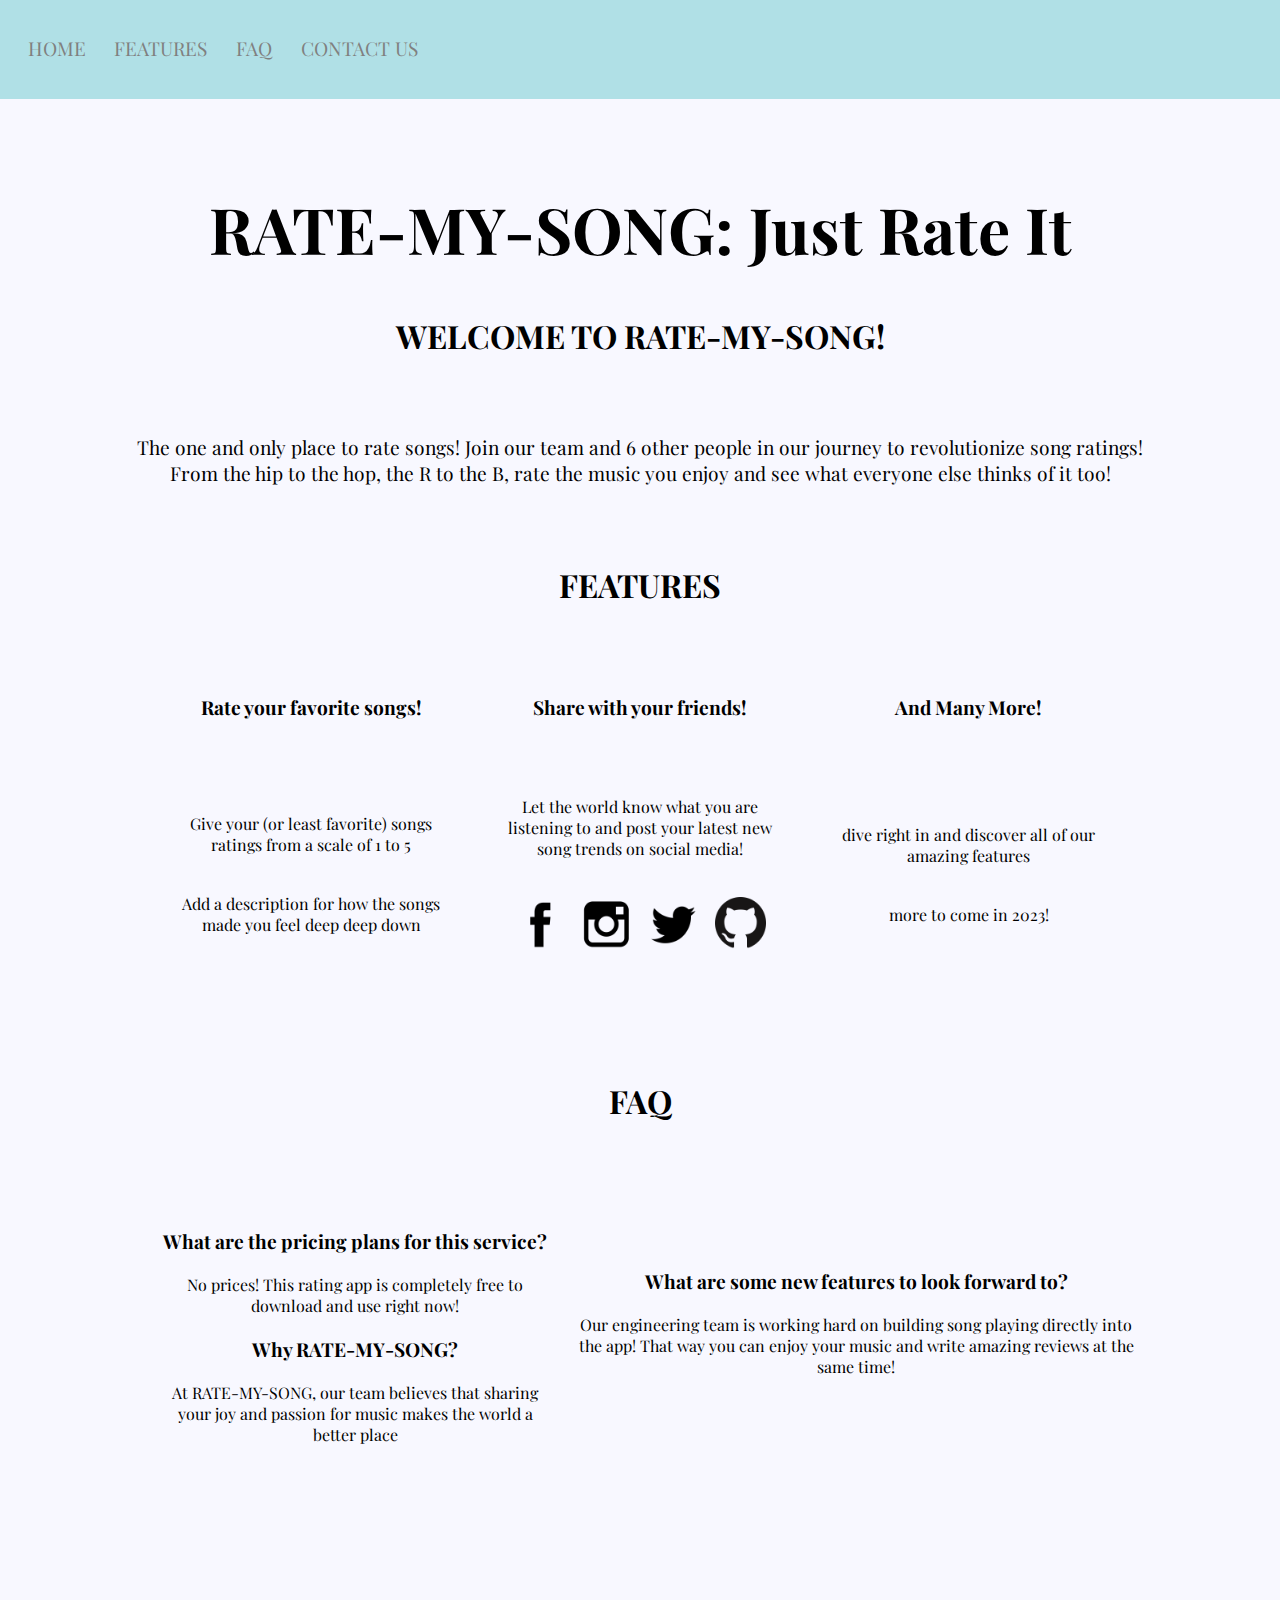
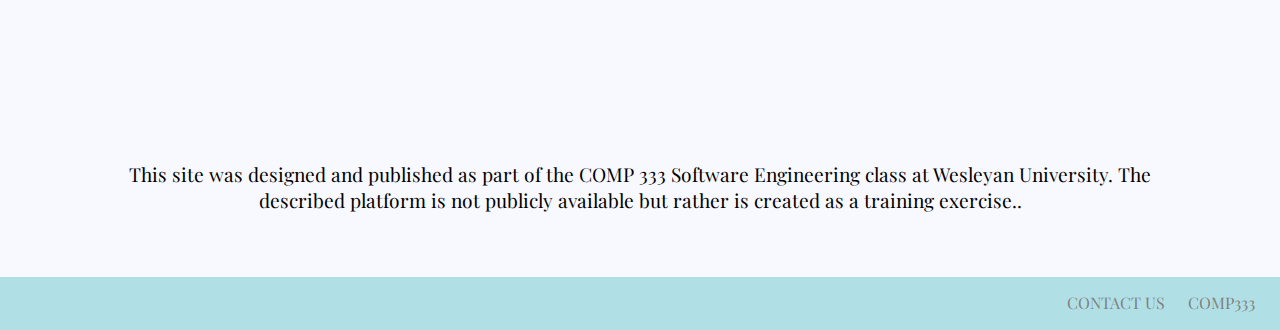
<file: index.html>
<!-- divs, hyperlinks, images, navbar, iframes -->
<!-- current features of platform, pricing tiers, FAQs, timeline for updates, screenshots, testimonials -->
<!DOCTYPE html>
<html lang="en">
<head>
    <meta charset="UTF-8">
    <meta http-equiv="X-UA-Compatible" content="IE=edge">
    <meta name="viewport" content="width=device-width, initial-scale=1.0">
    <title>RATE-MY-SONG</title>
    <link rel="stylesheet" href="styles.css" />
</head>
<body>
    <div class="navbar">
        <!-- <a href="/">
            <img src="./src/IMG_9300.jpeg" alt="placeholder image">
        </a> -->
        <ul>
            <li><a href="index.html#home" id="logo" alt="home">HOME</a></li>
            <li><a href="index.html#features" alt="features">FEATURES</a></li>
            <li> <a href="index.html#faq" alt="faq">FAQ</a> </li>
            <li><a href="index.html#footer">CONTACT US</a></li>
        </ul>
    </div>

    <scaffold id="home">  
        <section>
            <h1>RATE-MY-SONG: Just Rate It </h1>
            <h3>WELCOME TO RATE-MY-SONG!</h3>
            <p>The one and only place to rate songs! Join our team and 6 other people in our journey to revolutionize song ratings! From the hip to the hop, the R to the B, rate the music you enjoy and see what everyone else thinks of it too!</p>
            <h3>FEATURES</h3>
            <div id="features" class="flexcontainer">
                <table>
                    <tr>
                        <th>
                            Rate your favorite songs!
                        </th>
                        <th>
                            Share with your friends!
                        </th>
                        <th>
                            And Many More!
                        </th>
                    </tr>
                    <tr>
                        <td>
                            <table>
                                <tr>
                                    <td>Give your (or least favorite) songs ratings from a scale of 1 to 5</td>
                                </tr>
                                <tr>
                                    <td>Add a description for how the songs made you feel deep deep down</td>
                                </tr>
                            </table>
                        </td>
                        <td>
                            <table>
                                <tr>
                                    <td>Let the world know what you are listening to and post your latest new song trends on social media!</td>
                                </tr>
                                <tr>
                                    <td>
                                        <ul class="socialMedia">
                                            <li>
                                                <a href="https://www.facebook.com/" target="_blank">
                                                    <img id="sm" src="./src/facebook.png" alt="facebook">
                                                </a>
                                            </li>
                                            <li>
                                                <a href="https://www.instagram.com/" target="_blank">
                                                    <img id="sm"src="./src/instagram.png" alt="instagram">
                                                </a>
                                            </li>
                                            <li>
                                                <a href="https://twitter.com/home" target="_blank">
                                                    <img id="sm"src="./src/twitter.png" alt="twitter">
                                                </a>
                                            </li>
                                            <li>
                                                <a href="https://github.com/" target="_blank">
                                                    <img id="sm"src="./src/github.png" alt="github">
                                                </a>
                                            </li>
                                        </ul>
                                    </td>
                                </tr>
                            </table>
                        </td>
                        <td>
                            <table>
                                <tr>
                                    <td>dive right in and discover all of our amazing features</td>
                                </tr>
                                <tr>
                                    <td>more to come in 2023!</td>
                                </tr>
                            </table>
                        </td>
                    </tr>
                </table>
            </div>
            <h3>FAQ</h3>
            <iframe id= "faq" src="./secondpage.html#faq" scrolling="no" frameborder="0"></iframe>
            <p>This site was designed and published as part of the COMP
                333 Software Engineering class at Wesleyan University. The described platform is not publicly
                available but rather is created as a training exercise..</p>
        </section>
    </scaffold>

    <div id="footer">
        <ul>
            <li><a href="https://github.com/xynlophyl" target="_blank">CONTACT US</a></li>
            <li><a href="https://sebastianzimmeck.de/class/comp333/comp333.html" target="_blank">COMP333</a></li>
        </ul>
    </div>

</body>
</html>
</file>
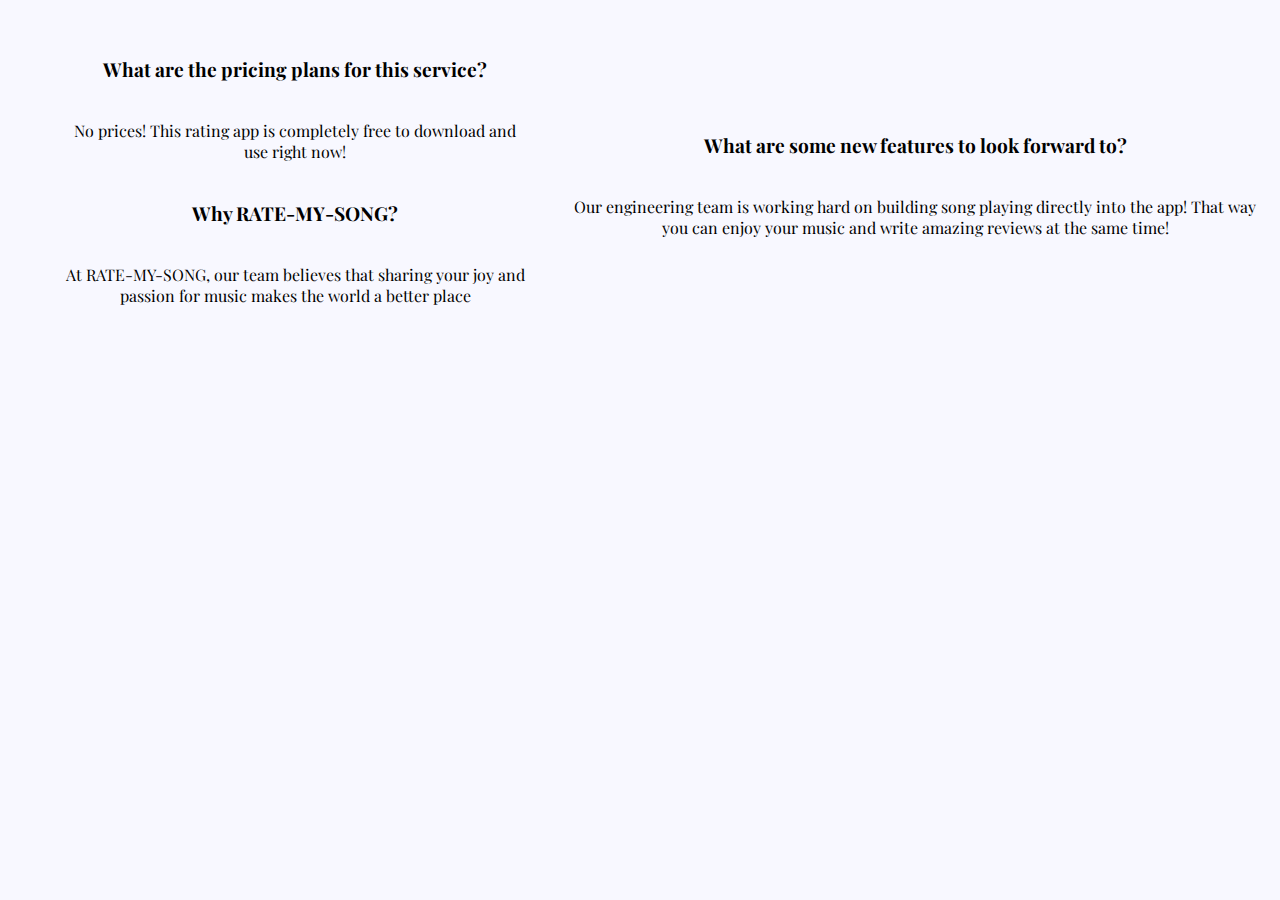
<file: secondpage.html>
<!DOCTYPE html>
<html lang="en">
<head>
    <meta charset="UTF-8">
    <meta http-equiv="X-UA-Compatible" content="IE=edge">
    <meta name="viewport" content="width=device-width, initial-scale=1.0">
    <title>FAQs</title>
    <link rel="stylesheet" href="styles.css" />
</head>
<body>
    <div id="faqcontainer" class="flexcontainer">
        <table>
            <tr>
                <table>
                    <tr>
                        <th>What are the pricing plans for this service?</th>
                    </tr>
                    <tr>
                        <td>No prices! This rating app is completely free to download and use right now!</td>
                    </tr>
                    <tr>
                        <th>Why RATE-MY-SONG?</th>
                    </tr>
                    <tr>
                        <td>At RATE-MY-SONG, our team believes that sharing your joy and passion for music makes the world a better place</td>
                    </tr>
                </table>
                
            </tr>
            <tr>
                <table>
                    <tr>
                        <th></th>
                    </tr>
                    <tr>
                        <td></td>
                    </tr>
                    <tr>
                        <th>What are some new features to look forward to?</th>
                    </tr>
                    <tr>
                        <td>Our engineering team is working hard on building song playing directly into the app! That way you can enjoy your music and write amazing reviews at the same time!</td>
                    </tr>
                </table>
            </tr>
        </table>
    </div>
    
</body>
</html>

<!-- <table>
    <tr>
        <th>What are the pricing plans for this service?</th>
    </tr>
    <tr>
        <td>No prices! This rating app is completely free to download and use right now!</td>
    </tr>
    <tr>
        <th>Why RATE-MY-SONG?</th>
    </tr>
    <tr>
        <td>At RATE-MY-SONG, our team believes that sharing your joy and passion for music makes the world a better place</td>
    </tr>
</table>
<table>
    <tr>
        <th></th>
    </tr>
    <tr>
        <td>answer 3</td>
    </tr>
    <tr>
        <th>What are some new features you can look forward too!</th>
    </tr>
    <tr>
        <td>Our engineering team is working hard on building song playing directly into the app! That way you can enjoy your music and write amazing reviews at the same time!</td>
    </tr>
</table> -->
</file>
<file: styles.css>
@import url('https://fonts.googleapis.com/css2?family=Playfair+Display&display=swap');

body {
    font-family: 'Playfair Display', sans-serif;
    background-color: ghostwhite;
    margin: 0 0;
    /* overflow: ; */
    font-size: 12px;
}

/* SCAFFOLD: create center alignment for all elements */

scaffold {
    display: flex;
    justify-content: center;
    padding: 10vh, 10vw;
}

section {
    width: 80vw;
    height: auto;
}

h1 {
    color: black;
    font-size: 4rem;
    padding-top: 5vh;
    padding-bottom: 0;
    text-align: center;
    
}
h3 {
    font-size: 2rem;
    text-align: center;
    font-weight:bold;
}

img#sm {
    /* height: 4vw; */
    width: 4vw;
    height: 4vw;
    /* border: 1px black; */
}

p {
    /* color:blue; */
    padding-top: 5vh;
    padding-bottom: 5vh;
    text-align: center;
    font-size: 1.2rem;
}

div {
    background-color: white;

}

/* NAVBAR */
.navbar {
    display:flex;
    justify-content: flex-end;
    height: auto;
    width: 100%;
    position: -webkit-sticky;
	position: sticky;
	top: 0;
    /* border-bottom: 2px solid midnightblue; */
    opacity: 97%;
    background-color: powderblue;
}
.navbar:hover{
    opacity: 100%;
    transform: 0.6s;
}

.navbar ul{
    list-style: none;
    padding:15px 15px;
    margin: 0 0;
    width:100%;
    /* border: 1px dashed red; */
}

.navbar li {
    text-align: center;
    width: auto;
    /* padding: 10px; */
    display:inline-block;
    line-height: 40px;
    /* border: 1px dashed blue; */
    padding: 1vw;
}

.navbar a {
    text-align: center;
    color: grey;
    text-decoration: none;
    transition: 0.6s;
    font-size: 1.2rem;
}

.navbar a:hover {
    color:black;
    text-decoration: underline;
}

.navbar img {
    width: 55px;
    height: 55px;
    /* padding-left: ; */
    /* padding-top: 2px; */
    /* border: 1px dashed green; */
}

/* FLEX CONTAINER  */
.flexcontainer {
    display: flex;
    flex-direction: row;
    justify-content: space-evenly;
    align-items:center;
    align-self:center;
    width: 100%;
    height: auto;
    /* flex-wrap: wrap; */
    background-color: inherit;
    /* border: 1px dashed darkgreen; */
    padding-top: 2vh;
    padding-bottom: 2vh;
}

table {
    padding: 2vh 2vh;
    /* border: 1px solid black; */
}

/* .flexcontainer#faq table{
    width: 40%;
} */

table tr {
    /* border: 1px solid red;  */
    flex-wrap:wrap;
}

table tr th {
    /* border: 1px solid red; */
    font-size: 1.2rem;
    padding-top: 2vh;
    padding-bottom: 2vh;
}

table tr td {
    /* border: 1px solid blue; */
    text-align:center;
    height:auto;
    font-size: 1rem;
    width: 30%;
    padding-top: 2vh;
    padding-bottom: 2vh;
}

table ul{
    display: flex;
    justify-content: space-evenly;
    list-style: none;
    margin: 0 0;
    width: 100%;
    /* border: 1px dashed red; */
    padding: 0 0 0 0;
}

/* iframe:  */
iframe {
    width:100%;
    /* border: 1px dashed green; */
    padding-top: 5vh;
    padding-bottom: 5vh;
}

/* id attributes */
#faqcontainer {
    height: auto;
    /* padding: 2vh 2vw; */
    align-items: flex-start;
}

#faq {
    height: 50vh;
}

/* FOOTER */
#footer {
    width: 100%;
    height: auto;
    bottom: 0;
    opacity: 100%;
    background-color:powderblue;
    display: flex;
    justify-content: flex-end;
    align-items: center;
}
#footer ul{
    list-style: none;
    padding:15px 15px;
    margin: 0 0;
    width: auto;
    color: grey;
    /* border: 1px dashed red; */
    font-size: 1vw;
}

#footer ul a {
    text-decoration: none;
    color: grey;
    font-size: 1rem;
}
#footer ul li a:hover {
    text-decoration: underline;
    color:black;
    transition: 0.7s;
    
}

#footer li {
    padding: 10px;
    text-align: center;
    width: auto;
    /* padding: 10px; */
    display:inline-block;
    line-height: 20%;
    /* border: 1px dashed blue; */
}
</file>
